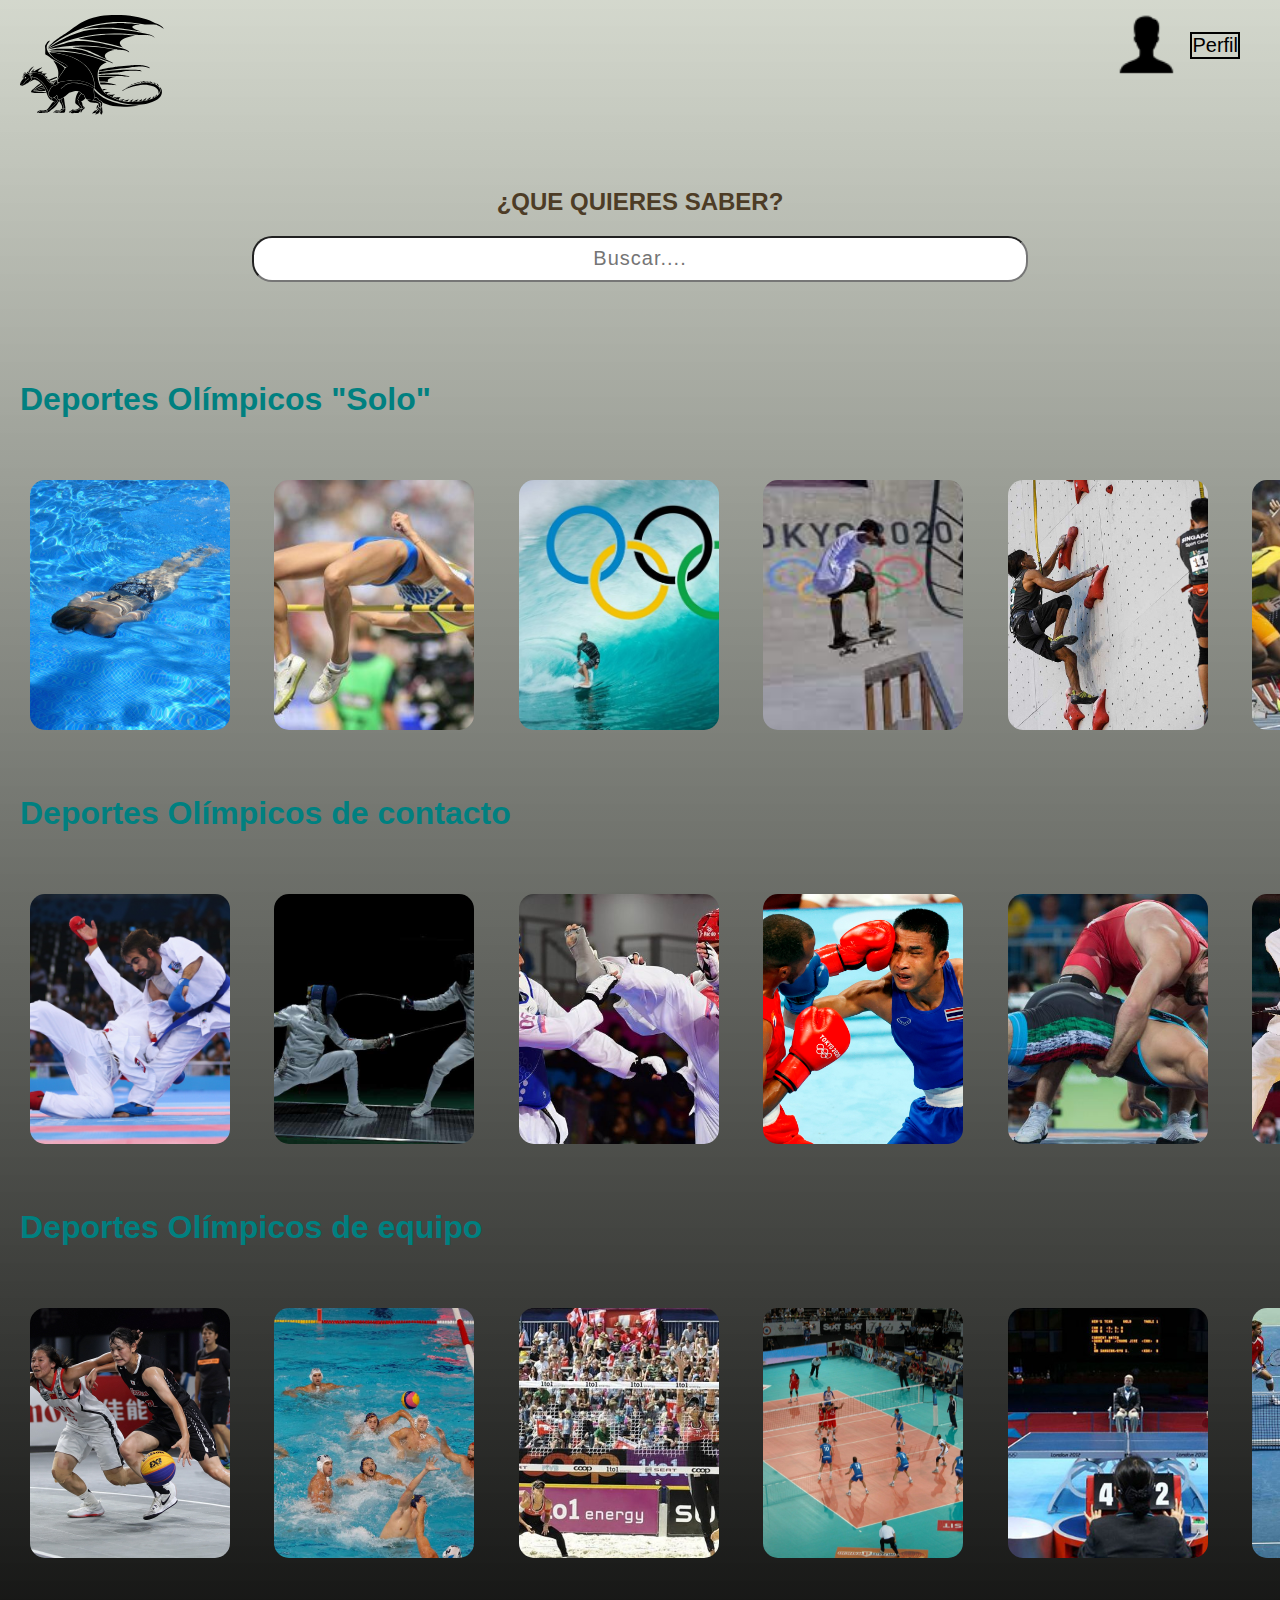
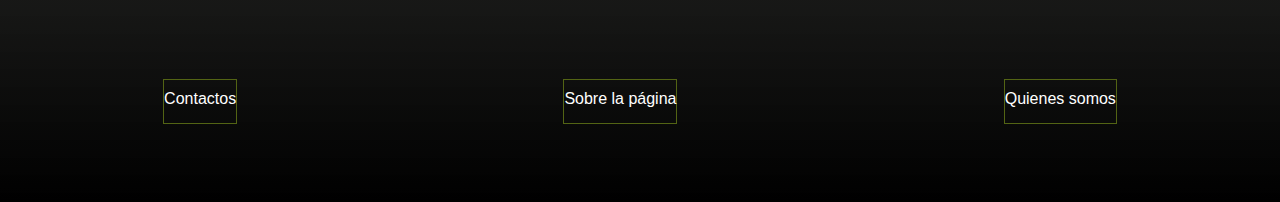
<file: index.html>
<!DOCTYPE html>
<html lang="es">
<head>
    <meta charset="UTF-8">
    <meta http-equiv="X-UA-Compatible" content="IE=edge">
    <meta name="viewport" content="width=device-width, initial-scale=1.0">
    <link rel="stylesheet" href="css/style.css">
    <title>Document</title>
</head>
<body>
    <header class="header">
        <img class="header__img"src="/img/2802000.svg" alt="Logo dragon">
        <div class="header__menu">
            <div class="header__menu--profile">
                <img src="/img/perfil.png" alt="Logotipo Perfil">
            <p>Perfil</p>
            </div>
            <ul>
                <li><a href="/html/login.html">Cuenta</a></li>
                <li><a href="/html/404.html">Cerrar secion</a></li>
            </ul>
        </div>
    </header> 
    
    <section class="main">
        <h2>¿QUE QUIERES SABER?</h2>
        <input class="main__input" type="text" placeholder="Buscar....">
    </section>
    
    <h1 class="titulo">Deportes Olímpicos "Solo"</h1>
    <section class="carousel">
        <div class="carousel__container">
            <div class="carousel--item">
                <img src="/img/img1.jpg" alt="Item 1">
                <div class="carousel--items-detail">
                    <div>
                        <img src="/img/play.png" alt="play">
                        <img src="/img/add.png" alt="add">
                    </div>
                    <h4>Natacion</h4>
                    <p>Olimpiadas Tokio 2021</p>
                </div>
            </div>
            <div class="carousel--item">
                <img src="/img/img3.jpg" alt="Item 2">
                <div class="carousel--items-detail">
                    <div>
                        <img src="/img/play.png" alt="play">
                        <img src="/img/add.png" alt="add">
                    </div>
                    <h4>Saltos de altura</h4>
                    <p>Olimpiadas Tokio 2021</p>
                </div>
            </div>
            <div class="carousel--item">
                <img src="/img/img4.jpg" alt="Item 3">
                <div class="carousel--items-detail">
                    <div>
                        <img src="/img/play.png" alt="play">
                        <img src="/img/add.png" alt="add">
                    </div>
                    <h4>Surf</h4>
                    <p>Olimpiadas Tokio 2021</p>
                </div>
            </div>
            <div class="carousel--item">
                <img src="/img/img5.jpg" alt="Item 4">
                <div class="carousel--items-detail">
                    <div>
                        <img src="/img/play.png" alt="play">
                        <img src="/img/add.png" alt="add">
                    </div>
                    <h4>Skateboarding</h4>
                    <p>Olimpiadas Tokio 2021</p>
                </div>
            </div>
            <div class="carousel--item">
                <img src="/img/img6.jpg" alt="Item 5">
                <div class="carousel--items-detail">
                    <div>
                        <img src="/img/play.png" alt="play">
                        <img src="/img/add.png" alt="add">
                    </div>
                    <h4>Escalada deportiva</h4>
                    <p>Olimpiadas Tokio 2021</p>
                </div>
            </div>
            <div class="carousel--item">
                <img src="/img/img7.jpg" alt="Item 6">
                <div class="carousel--items-detail">
                    <div>
                        <img src="/img/play.png" alt="play">
                        <img src="/img/add.png" alt="add">
                    </div>
                    <h4>Atletismo</h4>
                    <p>Olimpiadas Tokio 2021</p>
                </div>
            </div>
            <div class="carousel--item">
                <img src="/img/img8.jpg" alt="Item 7">
                <div class="carousel--items-detail">
                    <div>
                        <img src="/img/play.png" alt="play">
                        <img src="/img/add.png" alt="add">
                    </div>
                    <h4>Bádmiton</h4>
                    <p>Olimpiadas Tokio 2021</p>
                </div>
            </div>
            <div class="carousel--item">
                <img src="/img/img9.jpg" alt="Item 8">
                <div class="carousel--items-detail">
                    <div>
                        <img src="/img/play.png" alt="play">
                        <img src="/img/add.png" alt="add">
                    </div>
                    <h4>Ecuestre</h4>
                    <p>Olimpiadas Tokio 2021</p>
                </div>
            </div>
        </div>
    </section>

    <h1 class="titulo">Deportes Olímpicos de contacto</h1>
    <section class="carousel">
        <div class="carousel__container">
            <div class="carousel--item">
                <img src="/img/img2.jpg" alt="Item 1">
                <div class="carousel--items-detail">
                    <div>
                        <img src="/img/play.png" alt="play">
                        <img src="/img/add.png" alt="add">
                    </div>
                    <h4>Karate</h4>
                    <p>Olimpiadas Tokio 2021</p>
                </div>
            </div>
            <div class="carousel--item">
                <img src="/img/cont2.jpg" alt="Item 2">
                <div class="carousel--items-detail">
                    <div>
                        <img src="/img/play.png" alt="play">
                        <img src="/img/add.png" alt="add">
                    </div>
                    <h4>Esgrima</h4>
                    <p>Olimpiadas Tokio 2021</p>
                </div>
            </div>
            <div class="carousel--item">
                <img src="/img/cont3.jpg" alt="Item 3">
                <div class="carousel--items-detail">
                    <div>
                        <img src="/img/play.png" alt="play">
                        <img src="/img/add.png" alt="add">
                    </div>
                    <h4>Taekwondo</h4>
                    <p>Olimpiadas Tokio 2021</p>
                </div>
            </div>
            <div class="carousel--item">
                <img src="/img/cont4.jpg" alt="Item 4">
                <div class="carousel--items-detail">
                    <div>
                        <img src="/img/play.png" alt="play">
                        <img src="/img/add.png" alt="add">
                    </div>
                    <h4>Boxeo</h4>
                    <p>Olimpiadas Tokio 2021</p>
                </div>
            </div>
            <div class="carousel--item">
                <img src="/img/cont5.jpg" alt="Item 5">
                <div class="carousel--items-detail">
                    <div>
                        <img src="/img/play.png" alt="play">
                        <img src="/img/add.png" alt="add">
                    </div>
                    <h4>Grecorromana</h4>
                    <p>Olimpiadas Tokio 2021</p>
                </div>
            </div>
            <div class="carousel--item">
                <img src="/img/cont6.jpg" alt="Item 6">
                <div class="carousel--items-detail">
                    <div>
                        <img src="/img/play.png" alt="play">
                        <img src="/img/add.png" alt="add">
                    </div>
                    <h4>Judo</h4>
                    <p>Olimpiadas Tokio 2021</p>
                </div>
            </div>
            <div class="carousel--item">
                <img src="/img/cont7.jpg" alt="Item 7">
                <div class="carousel--items-detail">
                    <div>
                        <img src="/img/play.png" alt="play">
                        <img src="/img/add.png" alt="add">
                    </div>
                    <h4>Kick Boxing</h4>
                    <p>Olimpiadas Tokio 2021</p>
                </div>
            </div>
            <div class="carousel--item">
                <img src="/img/cont8.jpg" alt="Item 8">
                <div class="carousel--items-detail">
                    <div>
                        <img src="/img/play.png" alt="play">
                        <img src="/img/add.png" alt="add">
                    </div>
                    <h4>Lucha libre olímpica</h4>
                    <p>Olimpiadas Tokio 2021</p>
                </div>
            </div>
        </div>
    </section>
    
    <h1 class="titulo">Deportes Olímpicos de equipo</h1>
    <section class="carousel">
        <div class="carousel__container">
            <div class="carousel--item">
                <img src="/img/equipo1.jpg" alt="Item 1">
                <div class="carousel--items-detail">
                    <div>
                        <img src="/img/play.png" alt="play">
                        <img src="/img/add.png" alt="add">
                    </div>
                    <h4>Baloncesto 3x3</h4>
                    <p>Olimpiadas Tokio 2021</p>
                </div>
            </div>
            <div class="carousel--item">
                <img src="/img/equipo2.jpg" alt="Item 2">
                <div class="carousel--items-detail">
                    <div>
                        <img src="/img/play.png" alt="play">
                        <img src="/img/add.png" alt="add">
                    </div>
                    <h4>Waterpolo</h4>
                    <p>Olimpiadas Tokio 2021</p>
                </div>
            </div>
            <div class="carousel--item">
                <img src="/img/equipo3.jpg" alt="Item 3">
                <div class="carousel--items-detail">
                    <div>
                        <img src="/img/play.png" alt="play">
                        <img src="/img/add.png" alt="add">
                    </div>
                    <h4>Voleibol playa</h4>
                    <p>Olimpiadas Tokio 2021</p>
                </div>
            </div>
            <div class="carousel--item">
                <img src="/img/equipo4.jpg" alt="Item 4">
                <div class="carousel--items-detail">
                    <div>
                        <img src="/img/play.png" alt="play">
                        <img src="/img/add.png" alt="add">
                    </div>
                    <h4>Voleibol</h4>
                    <p>Olimpiadas Tokio 2021</p>
                </div>
            </div>
            <div class="carousel--item">
                <img src="/img/equipo6.jpg" alt="Item 5">
                <div class="carousel--items-detail">
                    <div>
                        <img src="/img/play.png" alt="play">
                        <img src="/img/add.png" alt="add">
                    </div>
                    <h4>Tenis de mesa</h4>
                    <p>Olimpiadas Tokio 2021</p>
                </div>
            </div>
            <div class="carousel--item">
                <img src="/img/equipo7.jpg" alt="Item 6">
                <div class="carousel--items-detail">
                    <div>
                        <img src="/img/play.png" alt="play">
                        <img src="/img/add.png" alt="add">
                    </div>
                    <h4>Tenis</h4>
                    <p>Olimpiadas Tokio 2021</p>
                </div>
            </div>
            <div class="carousel--item">
                <img src="/img/equipo8.jpg" alt="Item 7">
                <div class="carousel--items-detail">
                    <div>
                        <img src="/img/play.png" alt="play">
                        <img src="/img/add.png" alt="add">
                    </div>
                    <h4>Rugby </h4>
                    <p>Olimpiadas Tokio 2021</p>
                </div>
            </div>
            <div class="carousel--item">
                <img src="/img/equipo9.jpg" alt="Item 8">
                <div class="carousel--items-detail">
                    <div>
                        <img src="/img/play.png" alt="play">
                        <img src="/img/add.png" alt="add">
                    </div>
                    <h4>Remo</h4>
                    <p>Olimpiadas Tokio 2021</p>
                </div>
            </div>
        </div>
    </section>
    <footer class="footer">
        <a href="">Contactos</a>
        <a href="">Sobre la página</a>
        <a href="">Quienes somos</a>
    </footer>
</body>
</html>
</file>
<file: css/style.css>
body{
    padding: 0;
    margin: 0;
    background: linear-gradient(rgba(183, 190, 172, 0.6),rgb(0, 0, 0));
    font-family: Arial, Helvetica, sans-serif;
}
.header{
    width: 100%;
    height: 90px;
    display: flex;
    justify-content: space-between;
    align-items: center;
}

.header__img{
    height: 100px;
    margin-left: 20px;
    margin-top: 40px;
}

.header__menu{
    margin-right: 30px;
}
.header__menu p{
    cursor: pointer;
    border: 2px solid rgb(0, 0, 0);
}

.header__menu p:hover{
    transition: 10s;
}

.header__menu ul{
    display: none;
    list-style: none;
    padding: 0px;
    position: absolute;
    width: 120px;
    text-align: right;
    margin: 0 0 0 18px;
    background:linear-gradient(rgba(155, 194, 94, 0.6),rgb(197, 201, 4));
}

.header__menu:hover ul, ul:hover{
    display: block;
    
}

.header__menu li{
    margin: 10px 20px 0px 0px;
}
.header__menu li a{
    text-decoration: none;
}
.header__menu li a:hover{
    text-decoration: underline;
    color: rgb(31, 26, 26);
}

.header__menu--profile{
    margin-right: 10px;
    display: flex;
    align-items: center;
}

.header__menu--profile img{
    width: 70px;
    height: 70px;
    margin-right: 10px;
}

.header__menu--profile p{
    font-size: 20px;
    margin: 0;
    color:rgb(0, 0, 0) ;
}

.main{
    display: flex;
    justify-content: center;
    align-items: center;
    height: 30vh;
    flex-direction: column;
    height: 30vh;
    width: 100%;
}
.main h2{
    color: rgb(77, 60, 38);
}
.main__input{
    height: 40px;
    width: 60%;
    border-radius: 20px;
    padding: 10 0 10px;
    font-size: 20px;
    color: rgb(0, 0, 0);
    text-align: center;
    letter-spacing: 1px;
}

.titulo {
    color: teal;
    margin-left: 20px;
}
.carousel{
    width: 100%;
    overflow: scroll;
    position: relative;
    overflow-x: scroll;
    overflow-y: hidden;
    padding: 10px;
}

.carousel::-webkit-scrollbar{
    -webkit-appearance: none;
}

.carousel::-webkit-scrollbar-thumb{
    background-color: rgb(0, 0, 0);
    border-radius: 15px;
    border: solid 2px rgb(213, 236, 0);
}

.carousel__container{
    white-space: nowrap;
    width: auto;
    margin: 10px, 0;
    padding-top: 30px;
    padding-bottom: 30px;
    
}

.carousel--item{
    display: inline-block;
    width: 200px;
    height: 250px;
    overflow: hidden;
    cursor: pointer;
    position: relative;
    margin-right: 20px;
    margin-left: 20px;
    border-radius: 15px;
    transition: 450ms;
    transform-origin: left;
}

.carousel--item:hover ~ .carousel--item{
    transform: translate3d(50px, 0, 0);
}

.carousel__container:hover .carousel--item{
    opacity: 0.3;
}
.carousel__container:hover .carousel--item:hover{
    opacity: 1;
    transform: scale(1.25);
}
.carousel--item img{
    width: 200px;
    height: 250px;
    object-fit: cover;
}

.carousel--items-detail{
    opacity: 0;
    position: absolute;
    left: 0;
    right: 0;
    top: 0;
    bottom: 0;
    display: flex;
    flex-direction: column;
    justify-content: flex-end;
    align-items: flex-start;
    color: #e8b634;
    background: linear-gradient(rgba(255,255,255,0.1),rgb(0, 0, 0));
}
.carousel--items-detail:hover {
    opacity: 1;
}

.carousel--items-detail img {
    width: 50px;
    height: 50px;
    margin: 0;
    padding: 0;
}

.carousel--items-detail h4,
.carousel--items-detail p{
    margin: 0 0 3px 7px;
    padding: 0;
}

.footer {
    height: 20vh;
    width: 100%;
    background: transparent;
    display: flex;
    align-items: center;
    justify-content: center;
    flex-direction: column;
}


.footer a{
    border: solid 1px rgb(83, 100, 20);
    text-decoration: none;
    padding: 10px 0 15px 0;
    color: white;
}

@media only screen and (min-width: 500px){
    .footer{
        display: flex;
        align-items: center;
        justify-content: space-around;
        flex-direction: row;
        padding: 10px 0;
    }  
}
</file>
